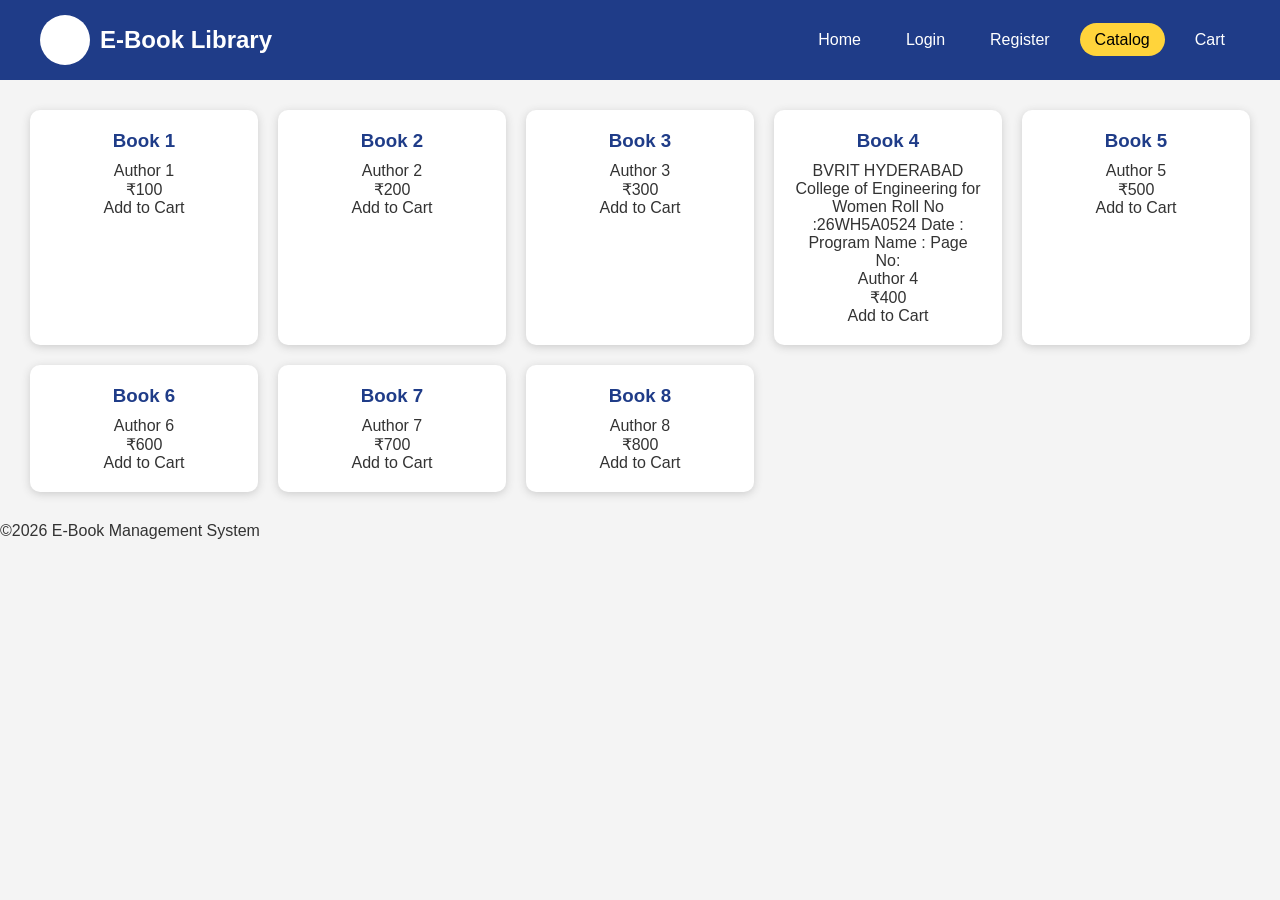
<file: experiment_1/catalog.html>
<!DOCTYPE html>
<html>
<head>
<meta charset="UTF-8">
<title>Catalog</title>
<link rel="stylesheet" href="style.css">
</head>
<body>
<header>
<div class="logo">
<div class="c"> </div>
<h2>E-Book Library</h2>
</div>
<nav>
<ul>
<li>
<a href="index.html">Home</a>
</li>
<li>
<a href="login.html">Login</a>
</li>
<li>
<a href="register.html">Register</a>
</li>
<li>
<a href="catalog.html" class="active">Catalog</a>
</li>
<li>
<a href="cart.html">Cart</a>
</li>
</ul>
</nav>
</header>
<section class="books">
<div class="card">
<h3>Book 1</h3>
<p>Author 1</p>
<p>₹100</p>
<a class="btn">Add to Cart</a>
</div>
<div class="card">
<h3>Book 2</h3>
<p>Author 2</p>
<p>₹200</p>
<a class="btn">Add to Cart</a>
</div>
<div class="card">
<h3>Book 3</h3>
<p>Author 3</p>
<p>₹300</p>
<a class="btn">Add to Cart</a>
</div><div class="card">
<h3>Book 4</h3>
BVRIT HYDERABAD College of Engineering for Women
Roll No :26WH5A0524 Date :
Program Name : Page No:
<p>Author 4</p>
<p>₹400</p>
<a class="btn">Add to Cart</a>
</div>
<div class="card">
<h3>Book 5</h3>
<p>Author 5</p>
<p>₹500</p>
<a class="btn">Add to Cart</a>
</div>
<div class="card">
<h3>Book 6</h3>
<p>Author 6</p>
<p>₹600</p>
<a class="btn">Add to Cart</a>
</div>
<div class="card">
<h3>Book 7</h3>
<p>Author 7</p>
<p>₹700</p>
<a class="btn">Add to Cart</a>
</div>
<div class="card">
<h3>Book 8</h3>
<p>Author 8</p>
<p>₹800</p>
<a class="btn">Add to Cart</a>
</div>
</section>
<footer>©2026 E-Book Management System</footer>
</body>
</html>
</file>
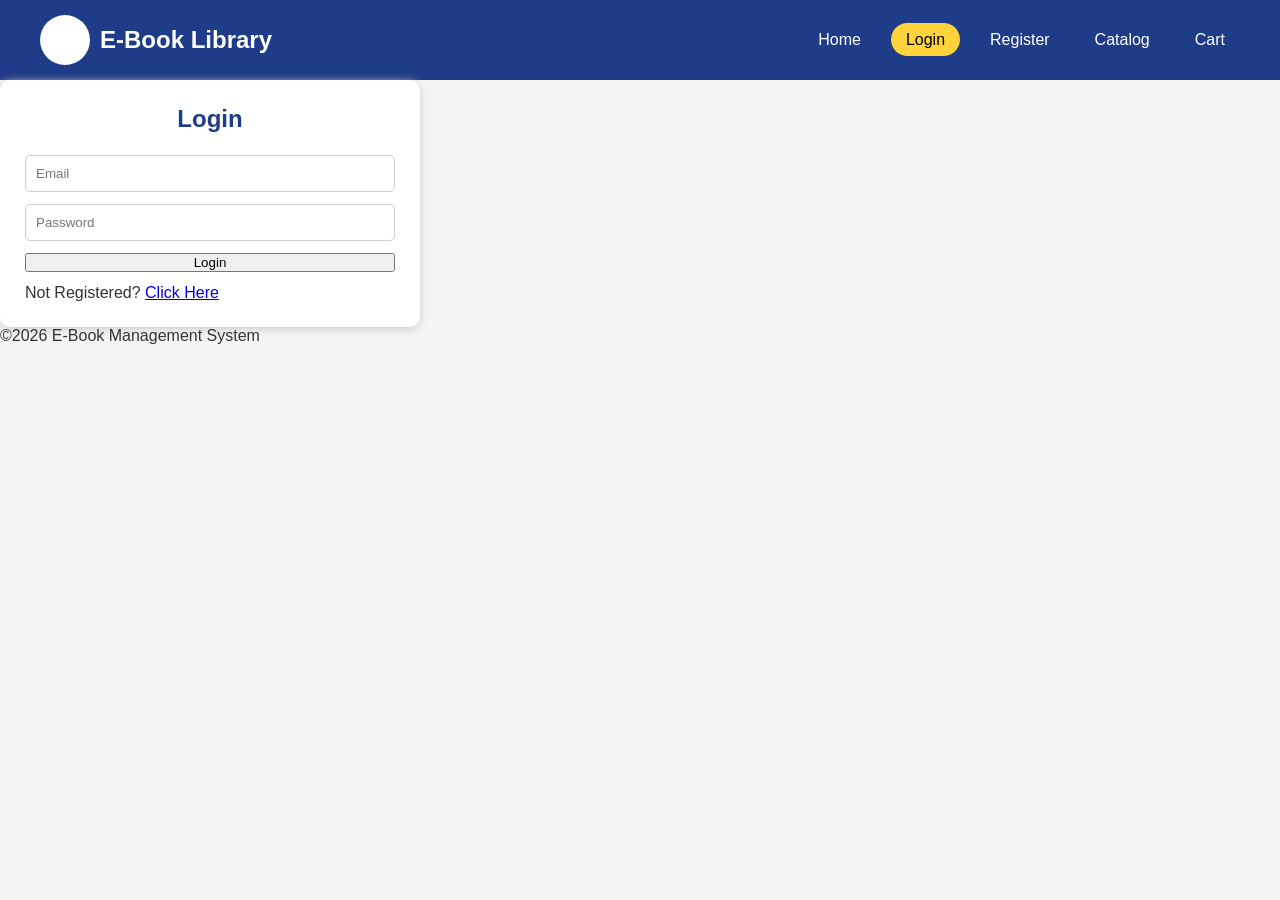
<file: experiment_1/login.html>
<!DOCTYPE html>
<html>
<head>
<meta charset="UTF-8">
<title>Login</title>
<link rel="stylesheet" href="style.css">
</head>
<body>
<header>
<div class="logo">
<div class="c"> </div>
<h2>E-Book Library</h2>
</div>
<nav>
<ul>
<li>
<a href="index.html">Home</a>
</li>
<li>
<a href="login.html" class="active">Login</a>
</li>
<li>
<a href="register.html">Register</a>
</li>
<li>
<a href="catalog.html">Catalog</a>
</li>
<li>
<a href="cart.html">Cart</a>
</li>
</ul>
</nav>
</header>
<div class="center">
<form class="form">
<h2>Login</h2>
<input placeholder="Email">
<input type="password" placeholder="Password">
<button>Login</button>
<p>Not Registered? <a href="register.html">Click Here</a></p>
</form>
</div>
<footer>©2026 E-Book Management System</footer>
</body>
</html>
</file>
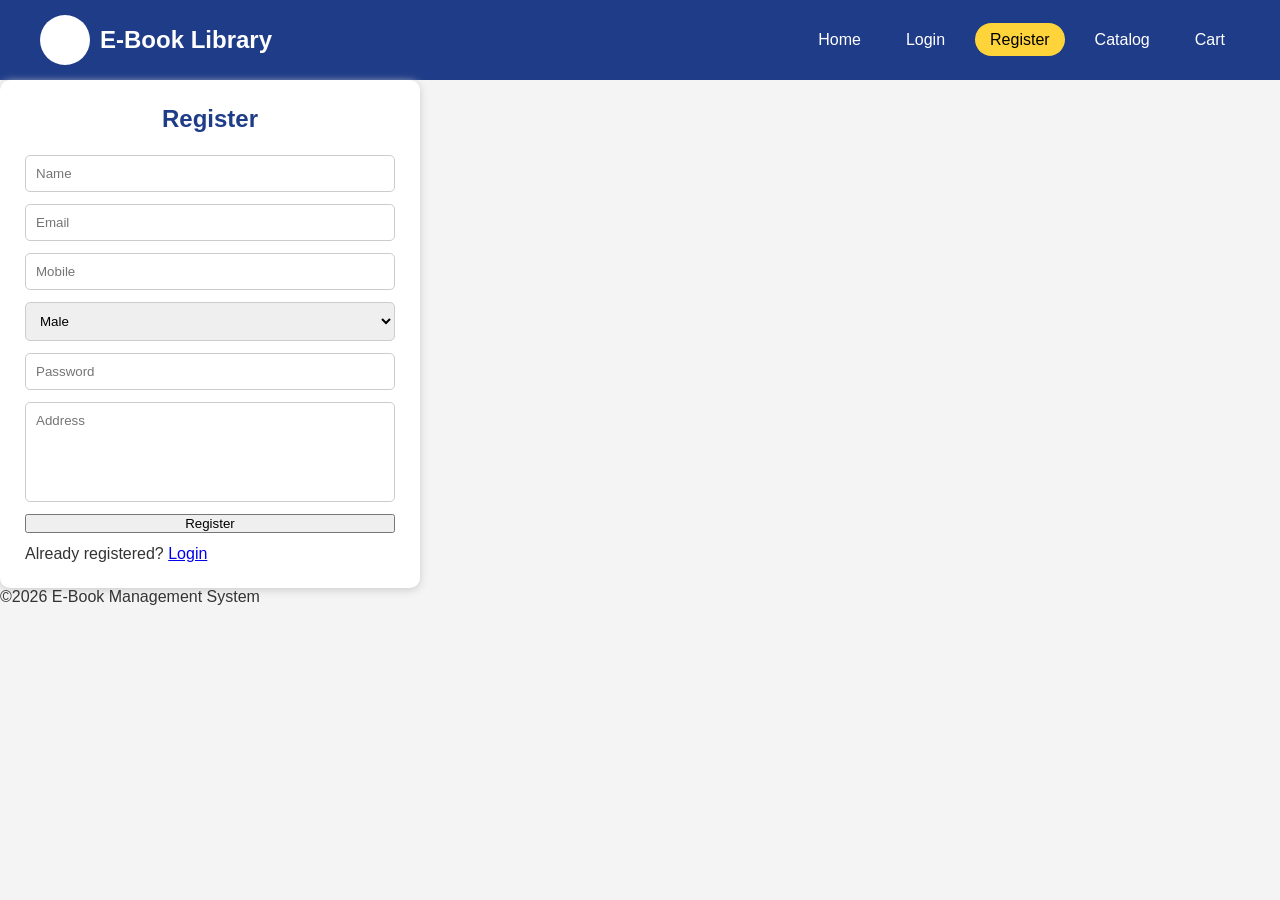
<file: experiment_1/register.html>
<!DOCTYPE html>
<html>
<head>
<meta charset="UTF-8">
<title>Register</title>
<link rel="stylesheet" href="style.css">
</head>
<body>
<header>
<div class="logo">
<div class="c"> </div>
<h2>E-Book Library</h2>
</div><nav><ul><li><a href="index.html">Home</a></li>
<li><a href="login.html">Login</a></li>
<li><a href="register.html" class="active">Register</a></li>
<li><a href="catalog.html">Catalog</a></li>
<li><a href="cart.html">Cart</a></li>
</ul>
</nav> </header>
<div class="center">
<form class="form">
<h2>Register</h2>
<input placeholder="Name">
<input placeholder="Email">
<input placeholder="Mobile">
<select><option>Male</option>
<option>Female</option>
</select><input type="password" placeholder="Password">
<textarea placeholder="Address"></textarea>
<button>Register</button>
<p>Already registered? <a href="login.html">Login</a></p>
</form>
</div>
<footer>©2026 E-Book Management System</footer>
</body>
</html>
</file>
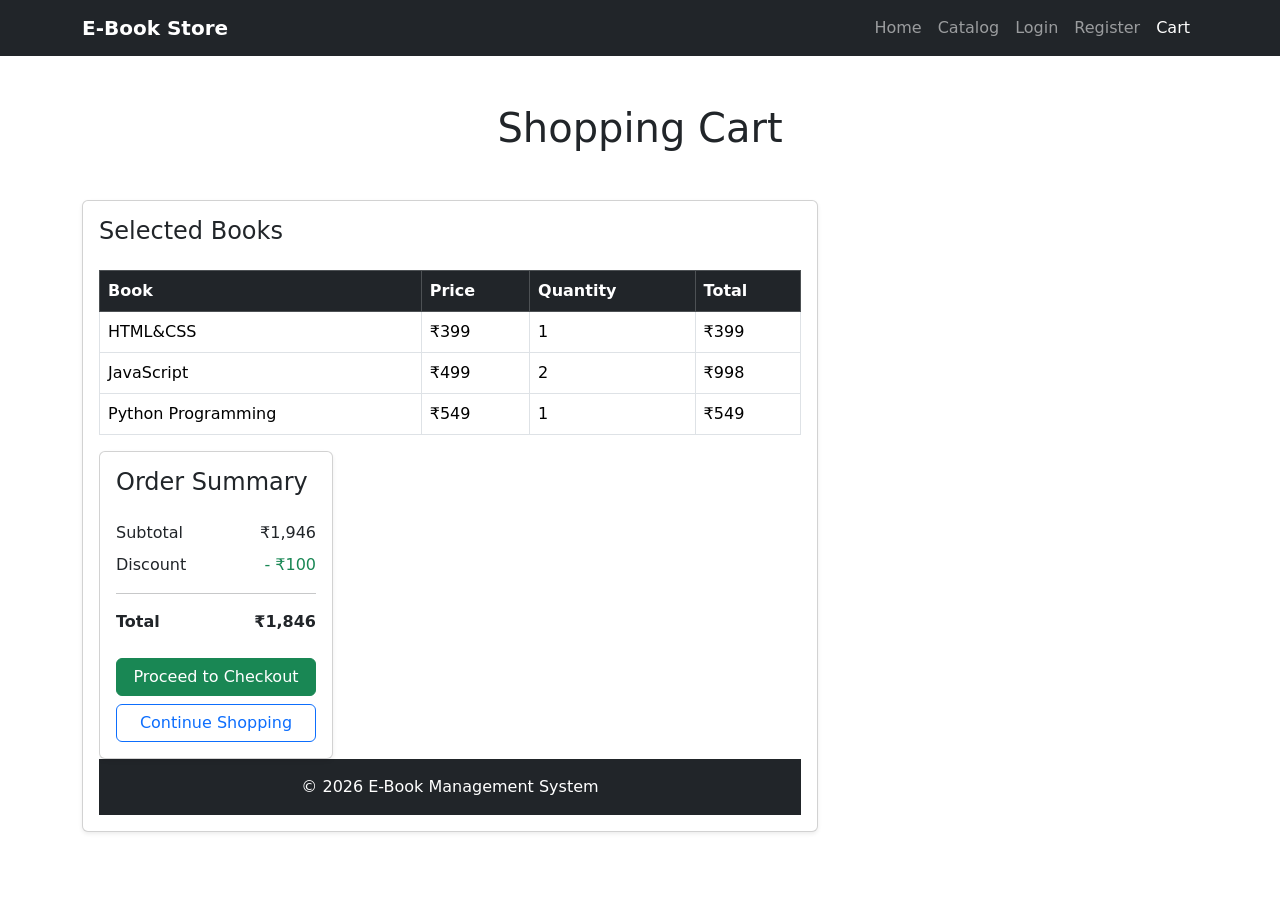
<file: experiment_2/cart.html>
<!DOCTYPE html>
<html lang="en">
<head>
<meta charset="UTF-8">
<meta name="viewport"content="width=device-width, initial-scale=1.0">
<title>Shopping Cart - E-Book Store</title>
<!-- Bootstrap CSS -->
<link href="https://cdn.jsdelivr.net/npm/bootstrap@5.3.8/dist/css/bootstrap.min.css"
rel="stylesheet">
</head>
<body>
<!-- ================= NAVBAR ================= -->
<nav class="navbar navbar-expand-lg navbar-dark bg-dark">
<div class="container">
<a class="navbar-brand fw-bold" href="index.html">
E-Book Store
</a>
<button class="navbar-toggler"
type="button"
data-bs-toggle="collapse"
data-bs-target="#navbarNav">
<span class="navbar-toggler-icon"></span>
</button>
<div class="collapse navbar-collapse"id="navbarNav">
<ul class="navbar-nav ms-auto">
<li class="nav-item">
<a class="nav-link" href="index.html">
Home
</a>
</li>
<li class="nav-item">
<a class="nav-link"href="catalog.html">
Catalog
</a>
</li>
<li class="nav-item">
<a class="nav-link" href="login.html">
Login
</a>
</li>
<li class="nav-item">
<a class="nav-link"href="register.html">
Register
</a>
</li>
<li class="nav-item">
<a class="nav-link active" href="cart.html">
Cart
</a>
</li>
</ul>
</div>
</div>
</nav>
<!-- ================= CART ================= -->
<div class="container my-5">
<h1 class="text-center mb-5"> Shopping Cart</h1>
<div class="row g-4">
<!-- ================= CART TABLE ================= -->
<div class="col-12 col-lg-8">
<div class="card shadow-sm">
<div class="card-body">
<h4 class="mb-4">Selected Books </h4>
<div class="table-responsive">
<table class="table table-bordered table-hover align-middle">
<thead class="table-dark">
<tr> <th>Book</th>
<th>Price</th>
<th>Quantity</th>
<th>Total</th>
</tr>
</thead>
<tbody>
<tr>
<td> HTML&CSS</td>
<td> ₹399</td>
<td> 1</td>
<td> ₹399</td>
</tr>
<tr>
<td>JavaScript</td>
<td>₹499</td>
<td> 2</td>
<td> ₹998</td>
</tr>
<tr>
<td>Python Programming</td>
<td>₹549</td>
<td> 1</td>
<td> ₹549</td>
</tr>
</tbody>
<table>
</div>
</div>
</div>
</div>
<!-- ================= ORDER SUMMARY ================= -->
<div class="col-12 col-lg-4">
<div class="card shadow-sm">
<div class="card-body">
<h4 class="card-title mb-4">Order Summary </h4>
<div class="d-flex justify-content-between mb-2">
<span> Subtotal </span>
<span> ₹1,946 </span>
</div>
<div class="d-flex justify-content-between mb-2">
<span> Discount </span>
<span class="text-success"> - ₹100</span>
</div>
<hr>
<div class="d-flex justify-content-between">
<strong> Total</strong>
<strong>₹1,846 </strong>
</div>
<button class="btn btn-success w-100 mt-4">Proceed to Checkout </button>
<a href="catalog.html" class="btn btn-outline-primary w-100 mt-2">
Continue Shopping
</a>
</div>
</div>
</div>
</div>
</div>
<!-- ================= FOOTER ================= -->
<footer class="bg-dark text-white text-center p-3">
<p class="mb-0"> © 2026 E-Book Management System</p>
</footer>
<!-- Bootstrap JavaScript -->
<script src="https://cdn.jsdelivr.net/npm/bootstrap@5.3.8/dist/js/bootstrap.bundle.min.js">
</script>
</body>
</html>
</file>
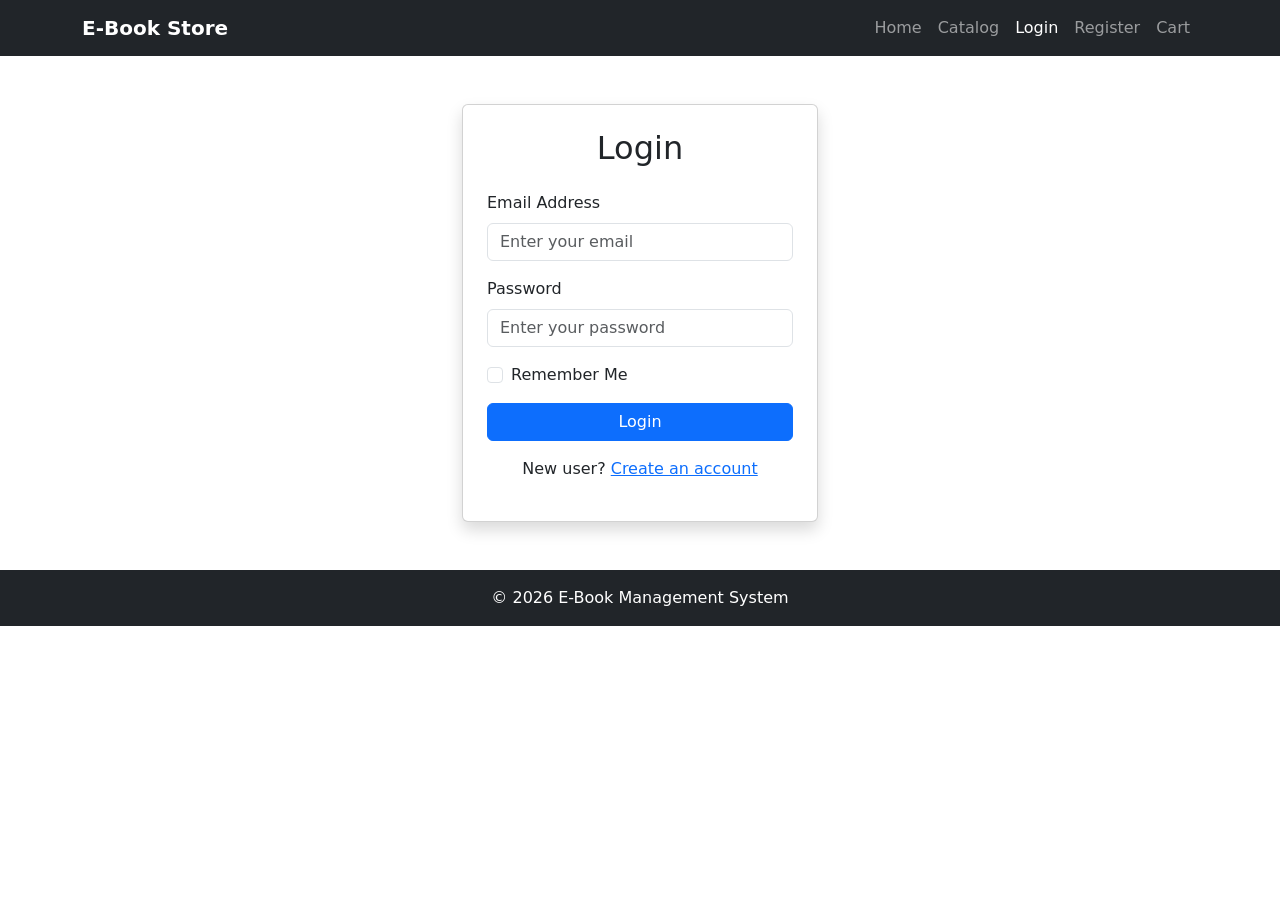
<file: experiment_2/login.html>
<!DOCTYPE html>
<html lang="en">
<head>
<meta charset="UTF-8">
<meta name="viewport"content="width=device-width, initial-scale=1.0">
<title>Login - E-Book Store</title>
<!-- Bootstrap CSS -->
<link
href="https://cdn.jsdelivr.net/npm/bootstrap@5.3.8/dist/css/bootstrap.min.css"rel="stylesheet">
</head>
<body>
<!-- ================= NAVBAR ================= -->
<nav class="navbar navbar-expand-lg navbar-dark bg-dark">
<div class="container">
<a class="navbar-brand fw-bold"href="index.html">
E-Book Store
</a>
<button class="navbar-toggler"
type="button"
data-bs-toggle="collapse"
data-bs-target="#navbarNav">
<span class="navbar-toggler-icon"></span>
</button>
<div class="collapse navbar-collapse"
id="navbarNav">
<ul class="navbar-nav ms-auto">
<li class="nav-item">
<a class="nav-link" href="index.html">
Home
</a>
</li>
<li class="nav-item">
<a class="nav-link" href="catalog.html">
Catalog
</a>
</li>
<li class="nav-item">
<a class="nav-link active" href="login.html">
Login
</a>
</li>
<li class="nav-item">
<a class="nav-link" href="register.html">
Register
</a>
</li>
<li class="nav-item">
<a class="nav-link"href="cart.html">
Cart
</a>
</li>
</ul>
</div>
</div>
</nav>
<!-- ================= LOGIN FORM ================= -->
<div class="container my-5">
<div class="row justify-content-center">
<div class="col-12 col-sm-10 col-md-6 col-lg-4">
<div class="card shadow">
<div class="card-body p-4">
<h2 class="text-center mb-4">
Login
</h2>
<form>
<div class="mb-3">
<label for="email"class="form-label">
Email Address
</label>
<input type="email"id="email" class="form-control"
placeholder="Enter your email"required>
</div>
<div class="mb-3">
<label for="password"class="form-label">
Password
</label>
<input type="password"id="password" class="form-control"
placeholder="Enter your password" required>
</div>
<div class="form-check mb-3">
<input class="form-check-input" type="checkbox" id="remember">
<label class="form-check-label" for="remember">
Remember Me
</label>
</div>
<button type="submit" class="btn btn-primary w-100">
Login
</button>
</form>
<p class="text-center mt-3">
New user?
<a href="register.html"> Create an account
</a>
</p>
</div>
</div>
</div>
</div>
</div>
<!-- ================= FOOTER ================= -->
<footer class="bg-dark text-white text-center p-3">
<p class="mb-0"> © 2026 E-Book Management System</p>
</footer><!-- Bootstrap JavaScript -->
<script src="https://cdn.jsdelivr.net/npm/bootstrap@5.3.8/dist/js/bootstrap.bundle.min.js">
</script>
</body>
</html>
</file>
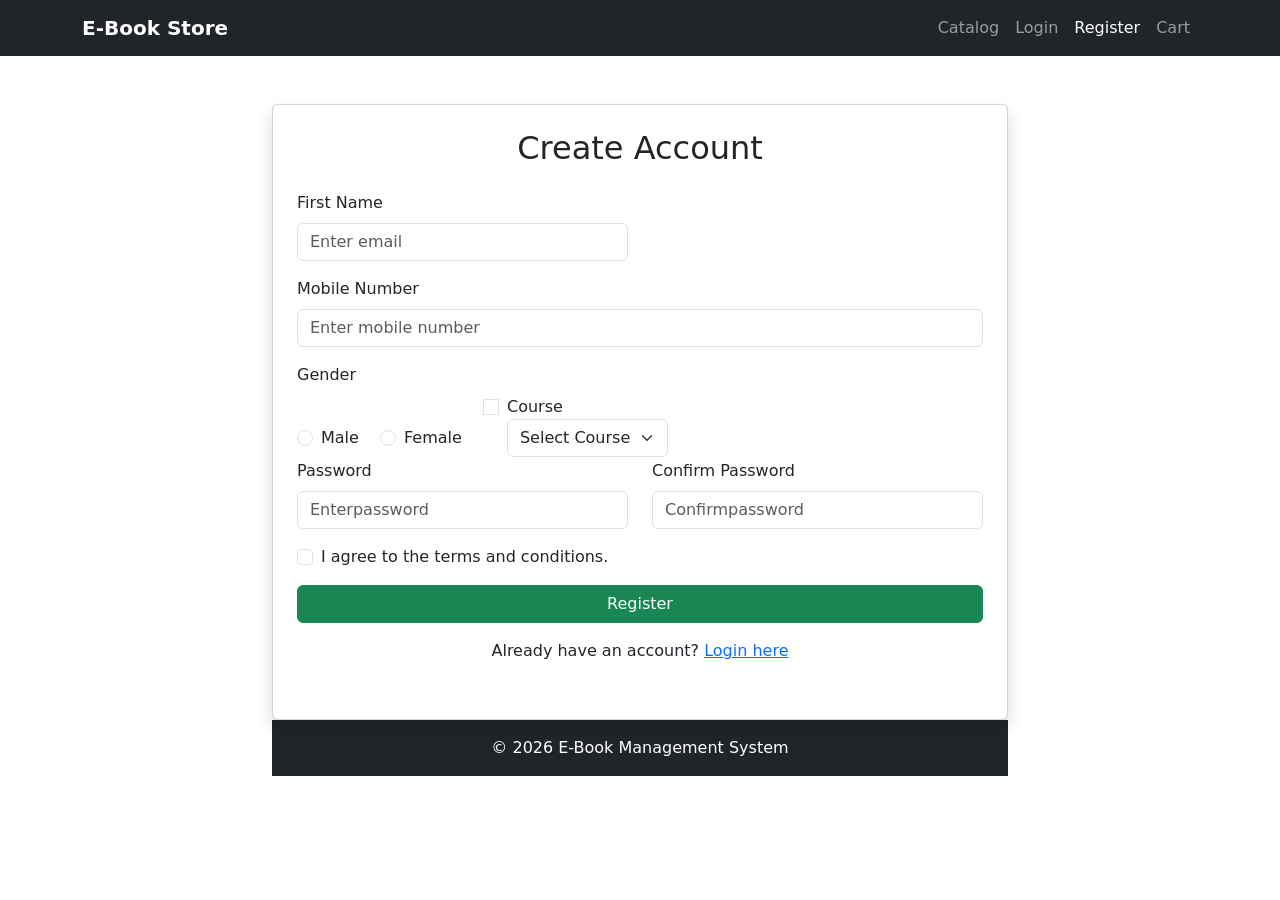
<file: experiment_2/register.html>
<!DOCTYPE html>
<html lang="en">
<head>
<meta charset="UTF-8">
<meta name="viewport"
content="width=device-width, initial-scale=1.0">
<title>Registration - E-Book Store</title>
<!-- Bootstrap CSS -->
<link href="https://cdn.jsdelivr.net/npm/bootstrap@5.3.8/dist/css/bootstrap.min.css"
rel="stylesheet">
</head>
<body>
<!-- ================= NAVBAR ================= -->
<nav class="navbar navbar-expand-lg navbar-dark bg-dark">
<div class="container">
<a class="navbar-brand fw-bold"
href="index.html">
E-Book Store
</a>
<button class="navbar-toggler"
type="button"
data-bs-toggle="collapse"
data-bs-target="#navbarNav">
<span class="navbar-toggler-icon"></span>
</button>
<div class="collapse navbar-collapse"
id="navbarNav">
<ul class="navbar-nav ms-auto">
<li class="nav-item">
<a class="nav-link"
Program Name : Page No:
Home>
</a>
</li>
<li class="nav-item">
<a class="nav-link"
href="catalog.html">
Catalog
</a>
</li>
<li class="nav-item">
<a class="nav-link"
href="login.html">
Login
</a>
</li>
<li class="nav-item">
<a class="nav-link active"
href="register.html">
Register
</a>
</li>
<li class="nav-item">
<a class="nav-link"
href="cart.html">Cart</a>
</li>
</ul>
</div>
</div>
</nav>
<!-- ================= REGISTRATION ================= -->
<div class="container my-5">
<div class="row justify-content-center">
<div class="col-12 col-md-10 col-lg-8">
<div class="card shadow">
<div class="card-body p-4">
<h2 class="text-center mb-4">
Create Account
</h2>
<form>
<!-- Name -->
<div class="row">
<div class="col-12 col-md-6 mb-3">
<label for="firstName"
class="form-label">
First Name
</label>
<input type="email" id="email" class="form-control"
placeholder="Enter email"
required>
</div>
<!-- Mobile -->
<div class="mb-3">
<label for="mobile"
class="form-label">
Mobile Number
</label>
<input type="tel"
id="mobile"
class="form-control"
placeholder="Enter mobile number"
required>
</div>
<!-- Gender -->
<div class="mb-3">
<label class="form-label">
Gender
</label>
<div>
<div class="form-check form-check-inline">
    <input class="form-check-input"
type="radio"
name="gender"
id="male"
value="male">
<label class="form-check-label"
for="male">
Male
</label>
</div>
<div class="form-check form-check-inline">
<input class="form-check-input"
type="radio"
name="gender"
id="female"
value="female”>
<label class="form-check-label"
for="female">
Female
</label>
</div>
<div class="form-check form-check-inline">
<input class="form-check-input">
Course
</label>
<select id="course"class="form-select">
<option selected>Select Course</option>
<option> B.Tech </option>
<option> M.Tech</option>
<option> MCA </option>
<option>MBA </option>
</select>
</div>
<!-- Password -->
<div class="row">
<div class="col-12 col-md-6 mb-3">
<label for="password"class="form-label">
Password
</label>
<input type="password"id="password" class="form-control"placeholder="Enter
password" required>
</div>
<div class="col-12 col-md-6 mb-3">
<label for="confirmPassword" class="form-label">
Confirm Password
</label>
<input type="password" id="confirmPassword" class="form-control" placeholder="Confirm
password" required>
</div>
</div>
<!-- Terms -->
<div class="form-check mb-3">
<input class="form-check-input"
type="checkbox" id="terms"required>
<label class="form-check-label"for="terms">
I agree to the terms and conditions.
</label>
</div>
<!-- Submit -->
<button type="submit" class="btn btn-success w-100">
Register
</button>
</form>
<p class="text-center mt-3">
Already have an account?
<a href="login.html"> Login here
</a>
</p>
</div>
</div>
</div>
</div>
</div>
<!-- ================= FOOTER ================= -->
<footer class="bg-dark text-white text-center p-3">
<p class="mb-0"> © 2026 E-Book Management System</p>
</footer>
<!-- Bootstrap JavaScript -->
<script src="https://cdn.jsdelivr.net/npm/bootstrap@5.3.8/dist/js/bootstrap.bundle.min.js">
</script>
</body>
</html>
</file>
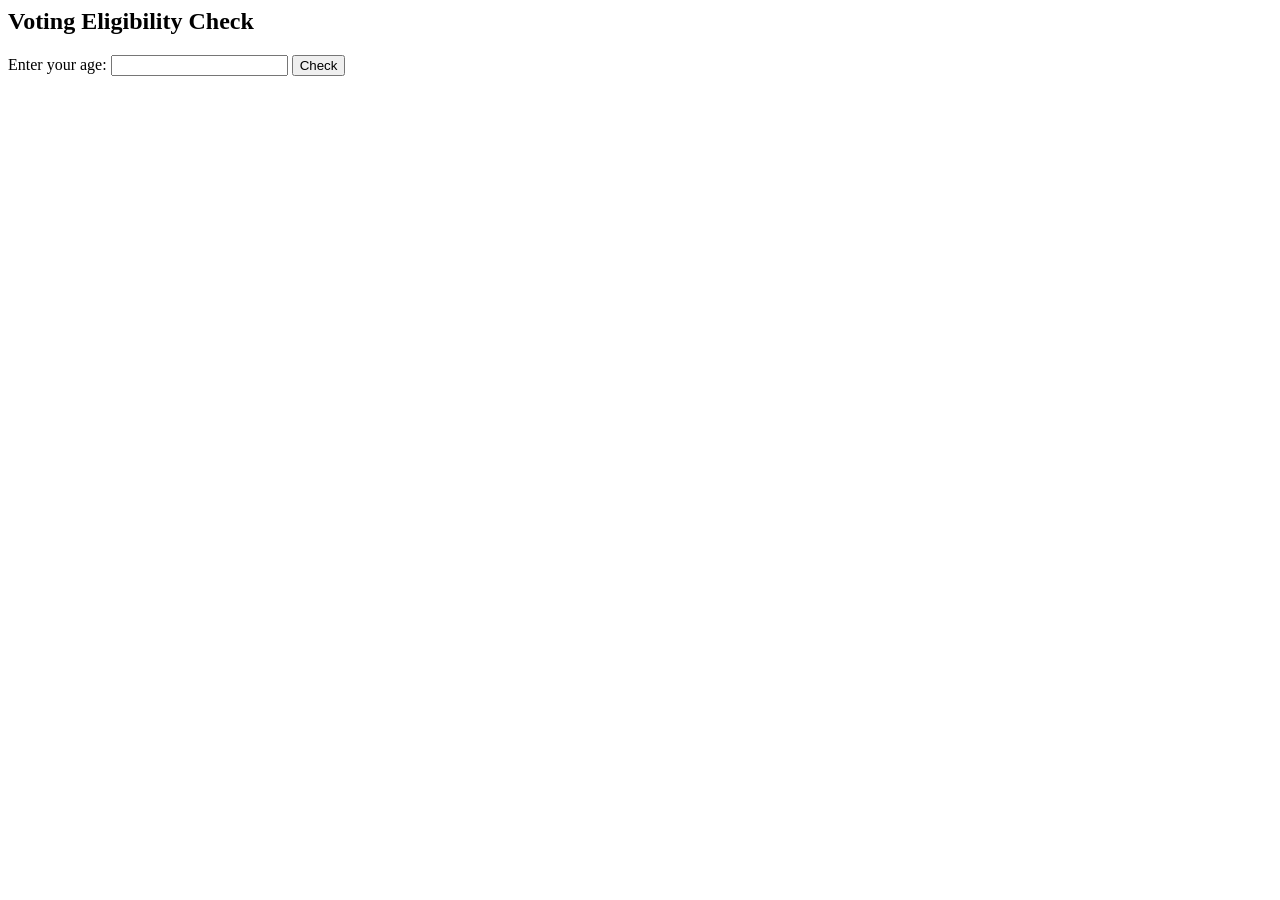
<file: experiment_3/vote_eligible.html>
<html>
<head>
<title>Voting Eligibility</title>
<script src="eligibilty.js"></script>
</head>
<body>
<h2>Voting Eligibility Check</h2>
<label>Enter your age:</label>
<input type="number" id="age">
<button onclick="checkEligibility()">Check</button>
<p id="result"></p>
</body>
</html>
</file>
<file: experiment_1/style.css>
* {
margin: 0;
padding: 0;
box-sizing: border-box;
font-family: Arial, sans-serif;
}
body {
background: #f4f4f4;
color: #333;
}
/* ===== HEADER ===== */
header {
display: flex;
justify-content: space-between;
align-items: center;
background: #1f3c88;
color: #fff;
padding: 15px 40px;
}
.logo {
display: flex;
align-items: center;
gap: 10px;
}
.logo .c {
width: 50px;
height: 50px;
border-radius: 50%;
background: #fff;
color: #1f3c88;
display: flex;
align-items: center;
justify-content: center;
font-size: 28px;
}
/* ===== NAVIGATION ===== */
nav ul {
display: flex;
list-style: none;
gap: 15px;
}
nav a {
text-decoration: none;
color: #fff;
padding: 8px 15px;
border-radius: 20px;
}
nav a:hover,
nav a.active {
background: #ffd43b;
color: #000;
}
/* ===== HOME PAGE ===== */
.hero {
display: flex;
justify-content: space-between;
align-items: center;
padding: 40px;
background: #fff;
}
.hero h1 {
font-size: 45px;
color: #1f3c88;
margin-bottom: 15px;
}
.hero p {
font-size: 18px;
margin-bottom: 20px;
}.hero img {
width: 420px;
height: 250px;
object-fit: cover;
border-radius: 12px;
}
/* ===== BUTTON ===== */
btn {
display: inline-block;
background: #1f3c88;
color: #fff;
padding: 10px 18px;
border-radius: 20px;
text-decoration: none;
cursor: pointer;
}
.btn:hover {
background: #ffd43b;
color: #000;
}
/* ===== FEATURES & BOOKS ===== */
.features,
.books {
display: grid;
grid-template-columns: repeat(auto-fit, minmax(220px, 1fr));
gap: 20px;
padding: 30px;
}
.card {
background: #fff;
padding: 20px;
border-radius: 10px;
box-shadow: 0 2px 8px #ccc;
text-align: center;
}
.card h3 {
color: #1f3c88;
margin-bottom: 10px;
}
card p {
margin-bottom: 10px;
}
/* ===== LOGIN & REGISTER ===== */
center {
display: flex;
justify-content: center;
align-items: center;
min-height: 500px;
padding: 40px;
}
.form {
background: #fff;
padding: 25px;
border-radius: 10px;
width: 420px;
display: flex;
flex-direction: column;
gap: 12px;
box-shadow: 0 2px 8px #ccc;
}
.form h2 {
text-align: center;
color: #1f3c88;
margin-bottom: 10px;
}
.form input,
.form textarea,
.form select {
padding: 10px;
border: 1px solid #ccc;
border-radius: 5px;
width: 100%;
}
.form textarea {
height: 100px;
resize: none;
.form button {
padding: 10px;
background: #1f3c88;
color: #fff;
border: none;
border-radius: 5px;
cursor: pointer;
font-size: 16px;
}
.form button:hover {
background: #ffd43b;
color: #000;
}
.form p {
text-align: center;
}
.form p a {
color: #1f3c88;
text-decoration: none;
}
.form p a:hover {
color: #ffd43b;
}
/* ===== CART ===== */
.table {
padding: 30px;
}
.table table {
width: 100%;
border-collapse: collapse;
background: #fff;
}
.table th {
background: #1f3c88;
color: #fff;
}
.table th,
.table td {
border: 1px solid #ccc;
padding: 10px;
text-align: center;
}
/* ===== FOOTER ===== */
footer {
text-align: center;
background: #1f3c88;
color: #fff;
padding: 15px;
margin-top: 20px;
}
/* ===== RESPONSIVE DESIGN ===== */
@media screen and (max-width: 800px) {
header {
flex-direction: column;
gap: 15px;
}
nav ul {
flex-wrap: wrap;
justify-content: center;
}
.hero {
flex-direction: column;
text-align: center;
gap: 30px;
}.hero img {
width: 90%;
max-width: 420px;
}
}
@media screen and (max-width: 500px) {
header {
padding: 15px;
}
nav ul {
gap: 5px;
}
nav a {
padding: 7px 10px;
font-size: 14px;
}
.features,
.books {
grid-template-columns: 1fr;
padding: 20px;
}
.form {
width: 95%;
}
.table {
padding: 20px 10px;
overflow-x: auto;
}
}
</file>
